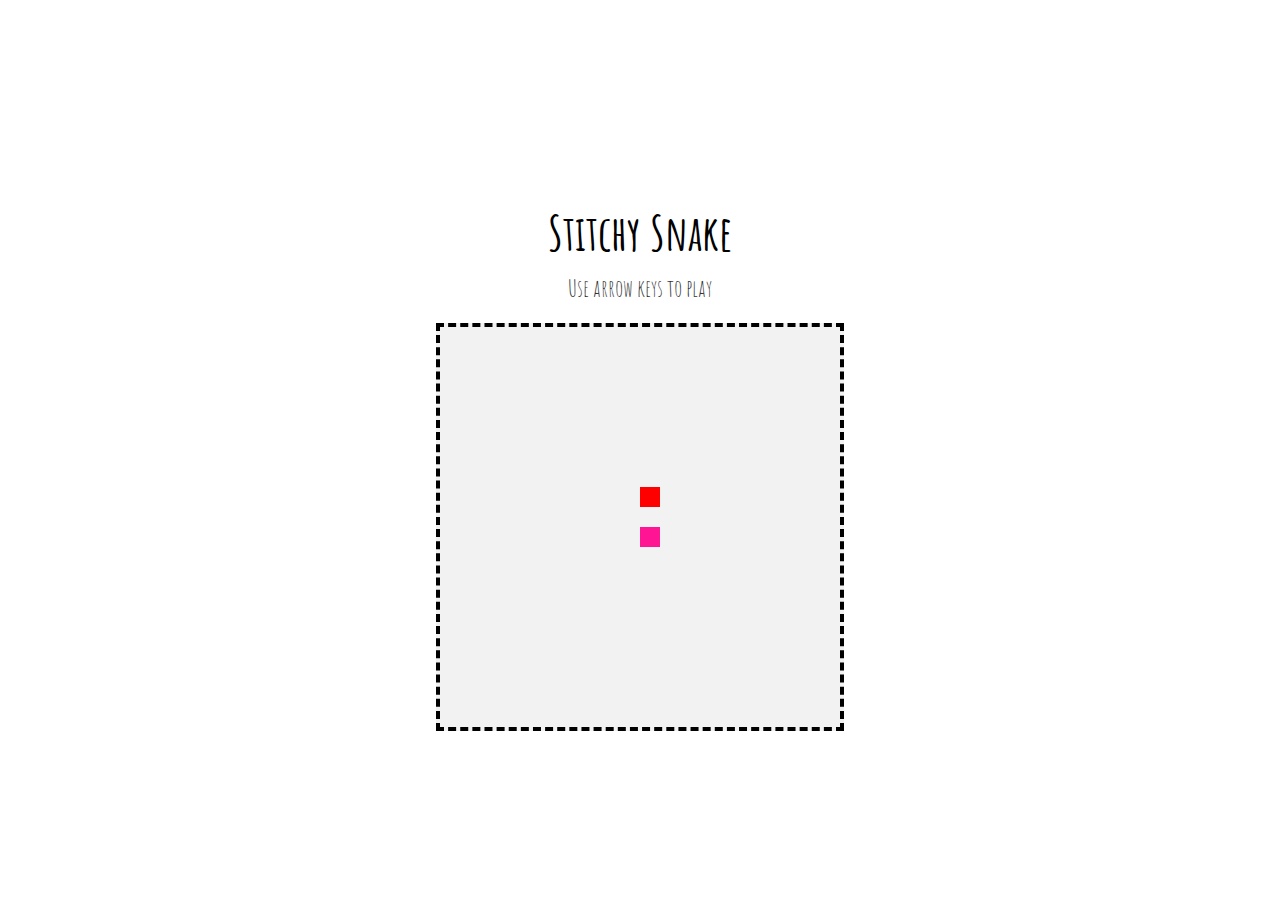
<file: webapp.html>
<!DOCTYPE html>
<html lang="en">
<head>
  <meta charset="UTF-8" />
  <title>Stitchy Snake</title>

  <!-- Sewing / hand-crafted inspired font -->
  <link href="https://fonts.googleapis.com/css2?family=Amatic+SC:wght@700&display=swap" rel="stylesheet">

  <style>
    body {
      margin: 0;
      display: flex;
      flex-direction: column;
      align-items: center;
      justify-content: center;
      height: 100vh;
      background-color: #ffffff; /* basic white */
      font-family: 'Amatic SC', cursive;
    }

    h1 {
      font-size: 48px;
      color: #000000; /* basic black */
      margin-bottom: 10px;
    }

    p {
      font-size: 24px;
      margin-top: 0;
      margin-bottom: 20px;
      color: #333333;
    }

    canvas {
      border: 4px dashed #000000; /* stitching-inspired border */
      background-color: #f2f2f2; /* light gray */
    }
  </style>
</head>
<body>
  <h1>Stitchy Snake</h1>
  <p>Use arrow keys to play</p>

  <canvas id="game" width="400" height="400"></canvas>

  <script>
    const canvas = document.getElementById('game');
    const ctx = canvas.getContext('2d');

    const gridSize = 20;
    const tileCount = canvas.width / gridSize;

    let snake = [{ x: 10, y: 10 }];
    let velocity = { x: 0, y: 0 };
    let food = { x: 5, y: 5 };

    function gameLoop() {
      update();
      draw();
    }

    function update() {
      const head = {
        x: snake[0].x + velocity.x,
        y: snake[0].y + velocity.y
      };

      // Wall collision
      if (head.x < 0 || head.x >= tileCount || head.y < 0 || head.y >= tileCount) {
        resetGame();
        return;
      }

      // Self collision
      for (let part of snake) {
        if (head.x === part.x && head.y === part.y) {
          resetGame();
          return;
        }
      }

      snake.unshift(head);

      // Eat food
      if (head.x === food.x && head.y === food.y) {
        placeFood();
      } else {
        snake.pop();
      }
    }

    function draw() {
      ctx.clearRect(0, 0, canvas.width, canvas.height);

      // Draw snake with alternating pink hues
      const snakeColors = ['#ff1493', '#f4a6c1', '#f8c8dc']; // hot pink, blush pink, baby pink
      snake.forEach((part, index) => {
        ctx.fillStyle = snakeColors[index % snakeColors.length];
        ctx.fillRect(part.x * gridSize, part.y * gridSize, gridSize, gridSize);
      });

      // Draw food
      ctx.fillStyle = '#ff0000'; // basic red
      ctx.fillRect(food.x * gridSize, food.y * gridSize, gridSize, gridSize);
    }

    function placeFood() {
      food.x = Math.floor(Math.random() * tileCount);
      food.y = Math.floor(Math.random() * tileCount);
    }

    function resetGame() {
      snake = [{ x: 10, y: 10 }];
      velocity = { x: 0, y: 0 };
      placeFood();
    }

    document.addEventListener('keydown', e => {
      switch (e.key) {
        case 'ArrowUp':
          if (velocity.y === 0) velocity = { x: 0, y: -1 };
          break;
        case 'ArrowDown':
          if (velocity.y === 0) velocity = { x: 0, y: 1 };
          break;
        case 'ArrowLeft':
          if (velocity.x === 0) velocity = { x: -1, y: 0 };
          break;
        case 'ArrowRight':
          if (velocity.x === 0) velocity = { x: 1, y: 0 };
          break;
      }
    });

    setInterval(gameLoop, 100);
  </script>
</body>
</html>
</file>
